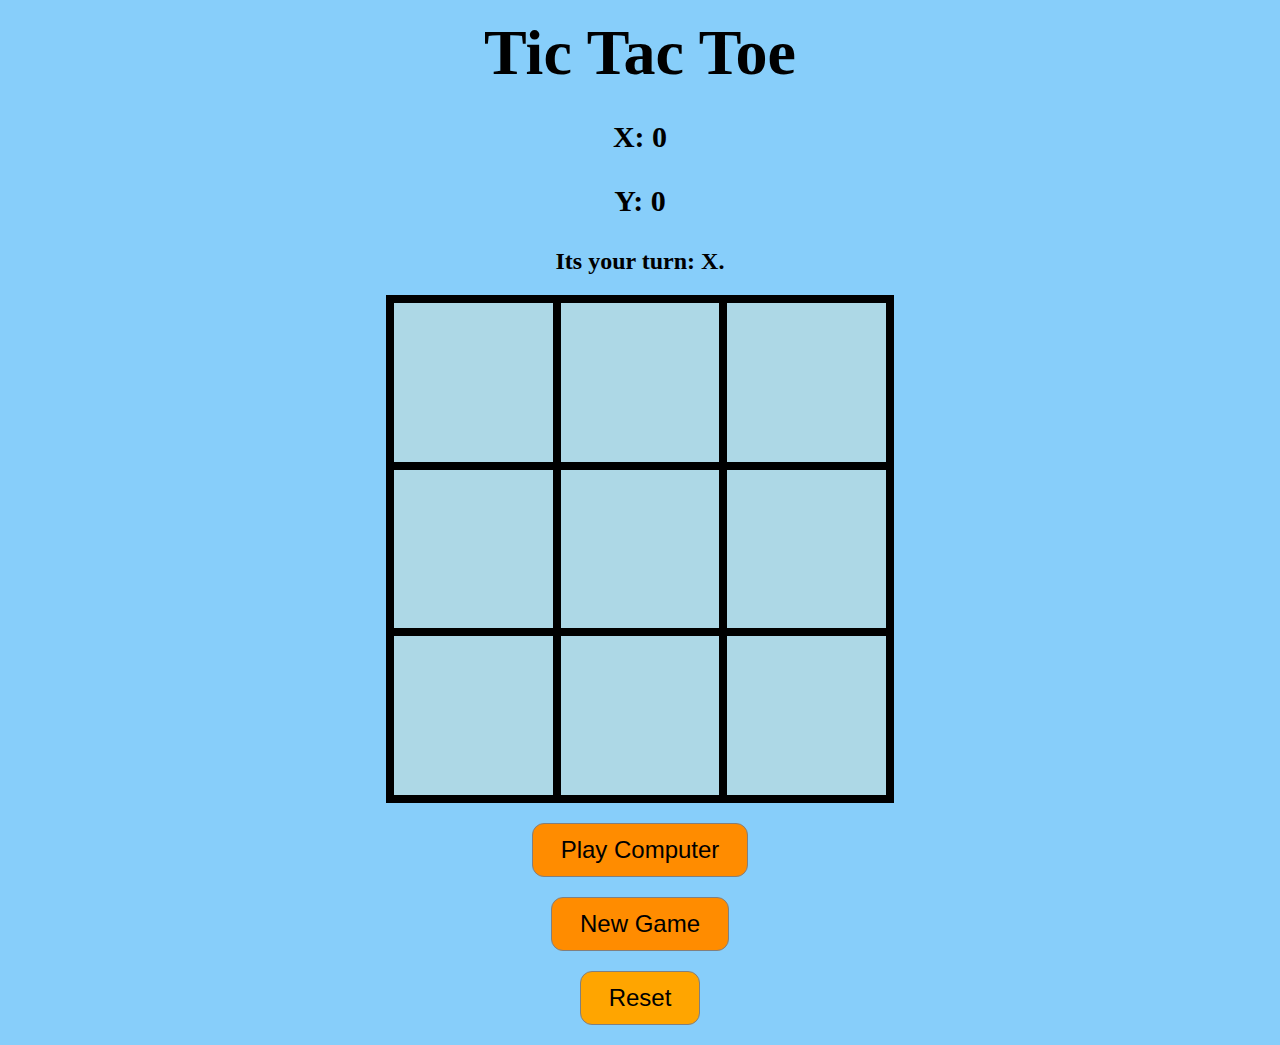
<file: Lab2/index.html>
<!DOCTYPE html>
<html lang="en">
  <head>
    <meta charset="utf-8">
    <title>Tic Tac Toe Game</title>
    
    <link rel="stylesheet" href="style.css" />
  </head>
  <body>

    <h1>Tic Tac Toe</h1>
    <p id="scoreX"></p>
    <p id="scoreY"></p>
    <div>
      <h2>Its your turn: <span class="display_player" id="currentPlayer"></span>.</h2>
    </div>

    <div class="game_board">
      <div class="row">
        <div class="one" id="one"><span class="xo"></span> </div>
        <div class="two" id="two"><span class="xo"></span></div>
        <div class="three" id="three"><span class="xo"></span></div>
      </div>
      <div class="row">
        <div class="four" id="four"><span class="xo"></span></div>
        <div class="five" id="five"><span class="xo"></span></div>
        <div class="six" id="six"><span class="xo"></span></div>
      </div>
      <div class="row">
        <div class="seven" id="seven"><span class="xo"></span></div>
        <div class="eight" id="eight"><span class="xo"></span></div>
        <div class="nine" id="nine"><span class="xo"></span></div>
      </div>
    </div>

    <button class="new_game" onclick="aiGame()" >Play Computer</button>
    <button class="new_game" onclick="newGame()">New Game</button>
    <button class="reset" onclick="resetGame()">Reset</button>
    
    <script src="main.js"></script>
  </body>


</html>
</file>
<file: Lab2/style.css>
body {
  font-family: "Helvetica Neue";
  background-color: #87cefa;
  color: black;
}

h1 {
  margin: 16px auto;
  text-align: center;
  font-size: 4em;
}

p{
  text-align: center;
  font-weight: bold;
  font-size: 30px;
}

h2{
  text-align: center;
}

.whose_turn {
  margin: 10px auto;
  margin-bottom: 20px;
  text-align: center;
  font-size: 1.5em;
}

/* Button: NewGame and Reset */
.new_game, .reset {
  text-align:center;
  background-color: #ff8c00;
  color: #000000;
  font-size: 24px;
  padding: 12px 28px;
  border-radius: 12px;
  border: 1px solid gray;
  display: block;
  margin: 20px auto;
}

.new_game:hover, .reset {
  background-color: orange;
}

.game_board {
  width: 500px;
  height: 500px;
  border: 4px solid black;
  display: flex;
  margin: 0 auto;
}

.row {
  display: flex;
  flex-wrap: wrap;
}

.one, .two, .three, .four, .five, .six, .seven, .eight, .nine {
  flex-grow: 1;
  width: 100px;
  background-color: lightblue;
  border: 4px solid black;
  box-sizing: border-box;
  position: relative;
}

.xo {
  color: black;
  font-weight: bold;
  font-size: 8em;
  margin: 0 auto;
  position: absolute;
  width: 100%;
  text-align: center;
}

.markX::after {
  position: absolute;
  top: 0;
  bottom: 0;
  left: 0;
  right: 0;
  content: "\0058"; 
  font-size: 75px; 
  color: #FFF;
  line-height: 150px;
  text-align: center;
  background-color: lightblue;
}

.markCircle::after {
  position: absolute;
  top: 0;
  bottom: 0;
  left: 0;
  right: 0;
  content: "\00BA"; 
  font-size: 150px; 
  color:white;
  line-height: 200px;
  text-align: center;
  background-color: lightsteelblue;
}
</file>
